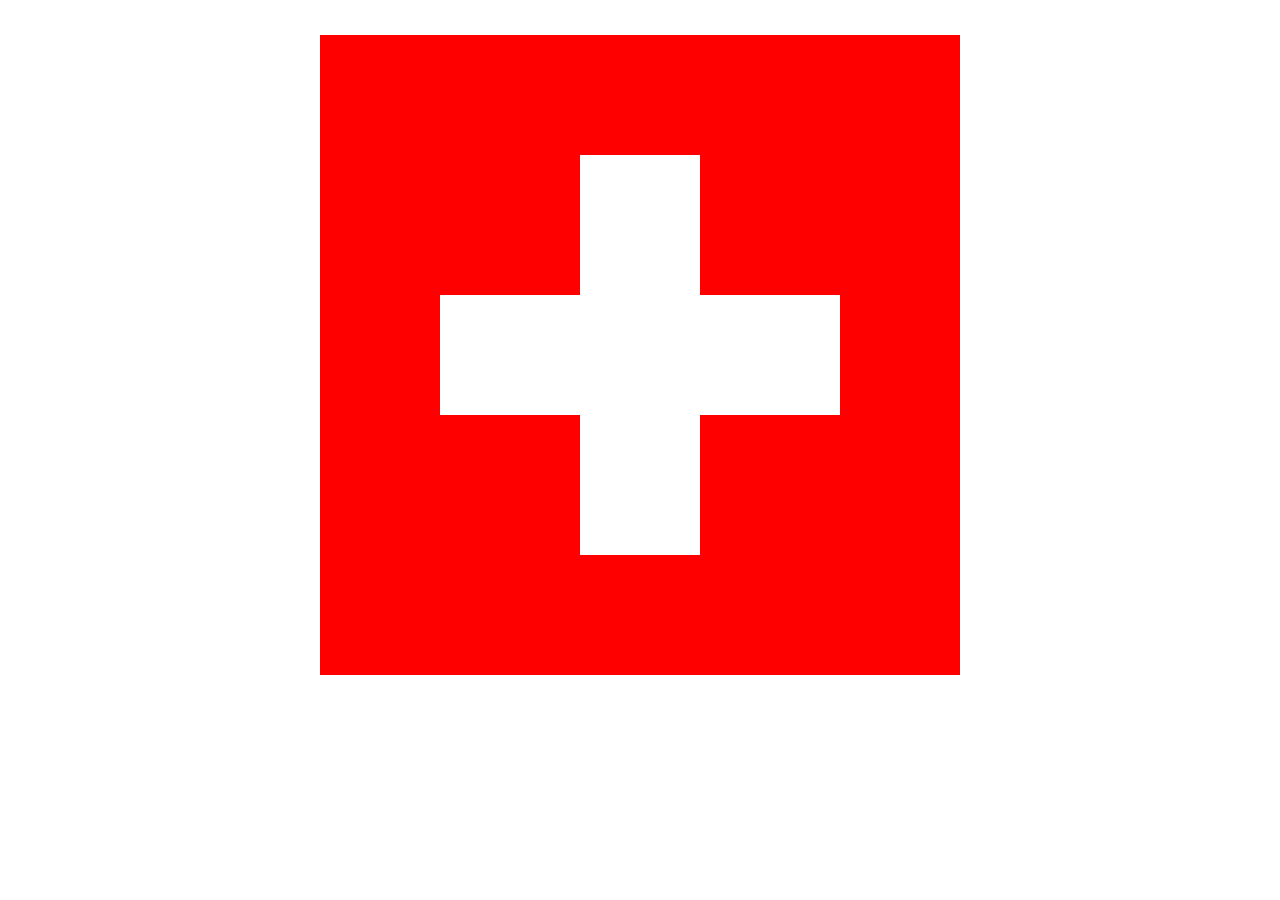
<file: week02/CSS_Week2_İSMET_BAKAY_isvicre_bayragi/index.html>
<!DOCTYPE html>
<html lang="en">
  <head>
    <meta charset="UTF-8" />
    <meta http-equiv="X-UA-Compatible" content="IE=edge" />
    <meta name="viewport" content="width=device-width, initial-scale=1.0" />
    <title>Isvicre Bayragi</title>
    <link rel="stylesheet" href="./index.css" />
  </head>

  <body>
    <main id="container">
      <section class="kirmizi-satir"></section>
      <!--Bayragin alt ve ust kisimlarini karelere bolmeye gerek yok-->
      <section>
        <div class="kirmizi-kutu-dik"></div>
        <div class="kirmizi-kutu-kare1"></div>
        <div class="beyaz-kutu-a"></div>
        <div class="kirmizi-kutu-kare1"></div>
        <div class="kirmizi-kutu-dik"></div>
      </section>
      <!--Karelere bolundukten sonra her iki renkten de ebatlari birbirinden farkli kare ve dikdortgenler ortaya cikti-->
      <section>
        <div class="kirmizi-kutu-kare2"></div>
        <div class="beyaz-kutu-b"></div>
        <div class="beyaz-kutu-kare"></div>
        <div class="beyaz-kutu-b"></div>
        <div class="kirmizi-kutu-kare2"></div>
      </section>
      <section>
        <div class="kirmizi-kutu-dik"></div>
        <div class="kirmizi-kutu-kare1"></div>
        <div class="beyaz-kutu-a"></div>
        <div class="kirmizi-kutu-kare1"></div>
        <div class="kirmizi-kutu-dik"></div>
      </section>
      <!--Ikinci section bolumu kendini tekrar ediyor-->
      <section class="kirmizi-satir"></section>
    </main>
  </body>
</html>
</file>
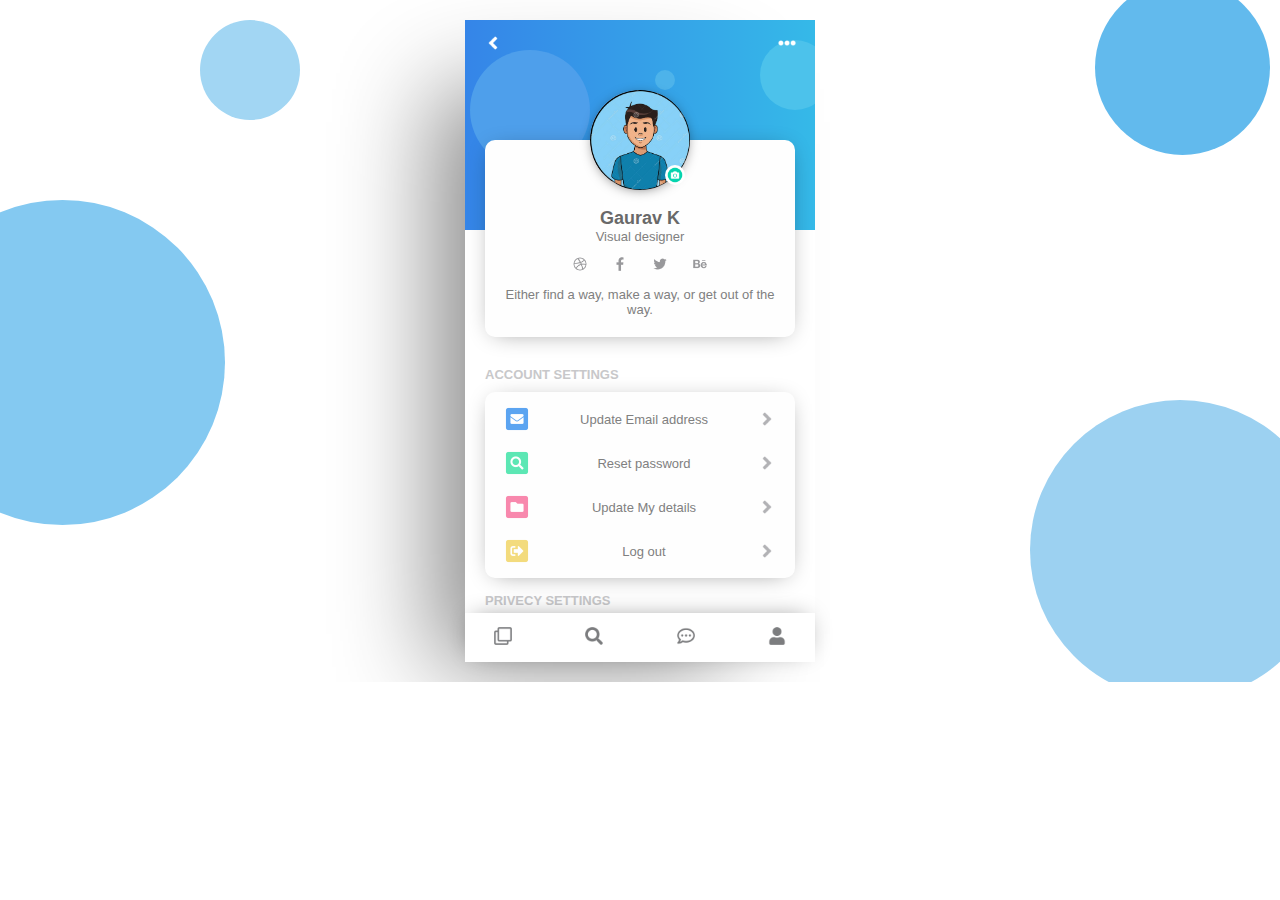
<file: week04/CSS_Week04_Ismet_Bakay_Flexbox_ile_design/index.html>
<!DOCTYPE html>
<html lang="en">
  <head>
    <meta charset="UTF-8" />
    <meta http-equiv="X-UA-Compatible" content="IE=edge" />
    <meta name="viewport" content="width=device-width, initial-scale=1.0" />
    <meta name="author" content="Ismet BAKAY" />
    <title>My Profil</title>
    <link rel="stylesheet" href="./background.css" />
    <link rel="stylesheet" href="./body-main.css" />
    <link rel="stylesheet" href="./main-container.css" />
  </head>
  <body>
    <main>
      <!-- Background -->
      <section clas="background-container">
        <div class="circle circle-1"></div>
        <div class="circle circle-2"></div>
        <div class="circle circle-3"></div>
        <div class="circle circle-4"></div>
      </section>

      <!-- Main container -->
      <section id="main-container">
        <header>
          <!-- Header background -->
          <section clas="background-container">
            <div class="circle circle-5"></div>
            <div class="circle circle-6"></div>
            <div class="circle circle-7"></div>
          </section>

          <!-- Header navigation -->
          <div class="button-container">
            <button class="button-style" type="button">
              <img class="header-nav-icon" src="./icons/back.png" alt="back" />
            </button>
            <button class="button-style" type="button">
              <img
                class="header-nav-icon"
                src="./icons/points.png"
                alt="back"
              />
            </button>
          </div>
        </header>

        <section id="main-content">
          <!-- Profil container-->
          <section id="personel-container">
            <section id="profil-image-container">
              <img
                id="profil-image"
                src="./images/Profil-image.jpg"
                alt="Profil image"
              />
              <img
                id="add-profil-image"
                src="./icons/add-image.png"
                alt="Profil image"
              />
            </section>

            <!-- Personel informations -->
            <section id="info-container">
              <br />
              <p id="name">Gaurav K</p>
              <p id="job">Visual designer</p>

              <!--Social media icons-->
              <section class="social-media">
                <button class="button-style" type="button">
                  <img
                    class="social-media-icon"
                    src="./icons/dribble.png"
                    alt="twitter"
                  />
                </button>
                <button class="button-style" type="button">
                  <img
                    class="social-media-icon"
                    src="./icons/facebook.png"
                    alt="facebook"
                  />
                </button>
                <button class="button-style" type="button">
                  <img
                    class="social-media-icon"
                    src="./icons/twitter.png"
                    alt="twitter"
                  />
                </button>
                <button class="button-style" type="button">
                  <img
                    class="social-media-icon"
                    src="./icons/behance.png"
                    alt="twitter"
                  />
                </button>
              </section>

              <p id="about">
                Either find a way, make a way, or get out of the way.
              </p>
            </section>
          </section>

          <!-- Account settings -->
          <h4 class="title">ACCOUNT SETTINGS</h4>
          <section id="account-settings-container">
            <button class="account-item-button">
              <img class="account-item-icon" src="./icons/email.png" alt="" />
              Update Email address
              <img class="header-nav-icon" src="./icons/right.png" alt="" />
            </button>
            <button class="account-item-button">
              <img
                class="account-item-icon"
                src="./icons/reset-password.png"
                alt=""
              />
              Reset password
              <img class="header-nav-icon" src="./icons/right.png" alt="" />
            </button>
            <button class="account-item-button">
              <img
                class="account-item-icon"
                src="./icons/update-my-details.png"
                alt=""
              />
              Update My details
              <img class="header-nav-icon" src="./icons/right.png" alt="" />
            </button>
            <button class="account-item-button">
              <img class="account-item-icon" src="./icons/logout.png" alt="" />
              Log out
              <img class="header-nav-icon" src="./icons/right.png" alt="" />
            </button>
          </section>
          <!-- Privacy settings -->
          <h4 class="title">PRIVECY SETTINGS</h4>
        </section>

        <footer>
          <button class="button-style" type="button">
            <img
              class="footer-nav-icon"
              src="./icons/clone.png"
              alt="twitter"
            />
          </button>
          <button class="button-style" type="button">
            <img
              class="footer-nav-icon"
              src="./icons/search.png"
              alt="facebook"
            />
          </button>
          <button class="button-style" type="button">
            <img
              class="footer-nav-icon"
              src="./icons/buble.png"
              alt="twitter"
            />
          </button>
          <button class="button-style" type="button">
            <img class="footer-nav-icon" src="./icons/user.png" alt="twitter" />
          </button>
        </footer>
      </section>
    </main>
  </body>
</html>
</file>
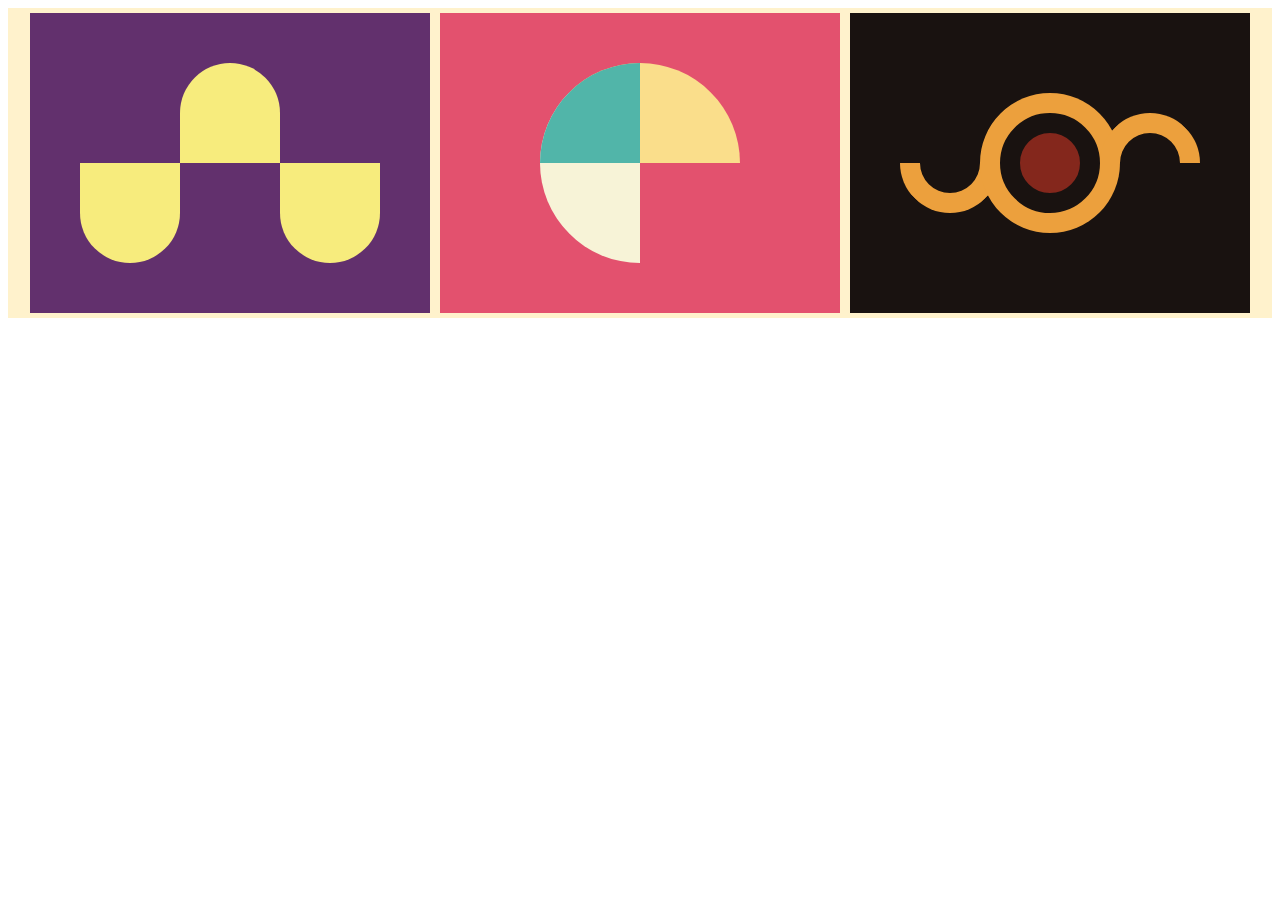
<file: week05/CSS-Exercise/index.html>
<!DOCTYPE html>
<html lang="en">
  <head>
    <meta charset="UTF-8" />
    <meta http-equiv="X-UA-Compatible" content="IE=edge" />
    <meta name="viewport" content="width=device-width, initial-scale=1.0" />
    <meta name="author" content="Ismet BAKAY" />
    <link rel="stylesheet" href="./style.css" />
    <title>CSS Exercise</title>
  </head>

  <body>
    <main>
      <section id="main-container">
        <!-- First Image -->
        <section class="container container-1">
          <div class="shape-1-a"></div>
          <div class="shape-1-b"></div>
          <div class="shape-1-a"></div>
        </section>

        <!-- Second Image  -->
        <section class="container container-2">
          <div class="shape-2"></div>
        </section>

        <!-- Third Image -->
        <section class="container container-3">
          <div class="shape-3 shape-3-a"></div>
          <div class="shape-3 shape-3-b"></div>
          <div class="shape-3 shape-3-c"></div>
        </section>
      </section>
    </main>
  </body>
</html>
</file>
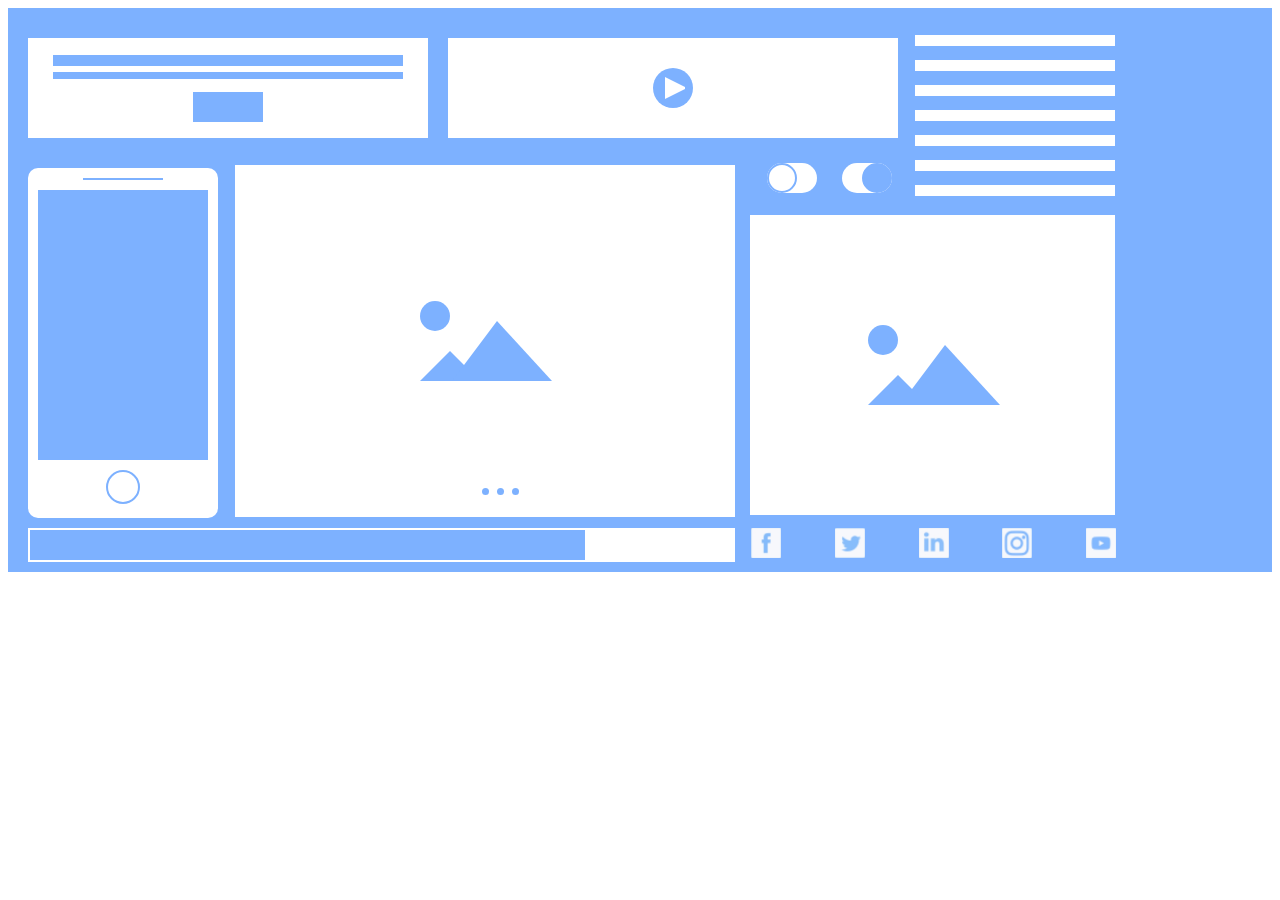
<file: week06/Create Template/index.html>
<!DOCTYPE html>
<html lang="en">
  <head>
    <meta charset="UTF-8" />
    <meta http-equiv="X-UA-Compatible" content="IE=edge" />
    <meta name="viewport" content="width=device-width, initial-scale=1.0" />
    <title>Template</title>
    <link rel="stylesheet" href="./style.css" />
  </head>

  <body>
    <main id="container">
      <!--First line containers-->
      <section>
        <div class="div1">
          <div class="div1-1"></div>
          <div class="div1-2"></div>
          <div class="div1-3"></div>
        </div>
        <div class="div2">
          <div class="div2-1">
            <div class="div2-2"></div>
          </div>
        </div>
        <div class="div3">
          <div class="div3-1"></div>
          <div class="div3-1"></div>
          <div class="div3-1"></div>
          <div class="div3-1"></div>
          <div class="div3-1"></div>
          <div class="div3-1"></div>
          <div class="div3-1"></div>
        </div>
      </section>
      <!--Second line containers-->
      <section class="section2">
        <div class="div4">
          <div class="div4-1">
            <div class="div4-2"></div>
            <div class="div4-3"></div>
            <div class="div4-4"></div>
          </div>
        </div>
        <div class="div5">
          <div class="div5-1">
            <div class="div5-2">
              <div class="div5-3"></div>
              <div class="div5-4"></div>
              <div class="div5-5"></div>
            </div>
            <div class="div5-6"></div>
          </div>
          <div class="div6">
            <div class="div6-1"></div>
          </div>
          <div class="div7">
            <div class="div7-1"></div>
          </div>
        </div>
        <div class="div8">
          <div class="div8-1">
            <div class="div8-2">
              <div class="div8-3"></div>
              <div class="div8-4"></div>
              <div class="div8-5"></div>
            </div>
          </div>
        </div>
      </section>
      <!--Third line containers-->
      <section class="section3">
        <div class="div9">
          <div class="div9-1"></div>
        </div>
        <div class="div10">
          <div>
            <a href="https://www.facebook.com"
              ><img class="div10-1" src="./img/facebook.jpg" alt="facebook"
            /></a>
          </div>
          <div class="div10-2"><img src="./img/twitter.jpg" alt="" /></div>
          <div class="div10-3"><img src="./img/linkedin.jpg" alt="" /></div>
          <div class="div10-4"><img src="./img/instagram.jpg" alt="" /></div>
          <div class="div10-5"><img src="./img/youtube.jpg" alt="" /></div>
        </div>
      </section>
    </main>
  </body>
</html>
</file>
<file: week02/CSS_Week2_İSMET_BAKAY_isvicre_bayragi/index.css>
#container {
  width: 640px;
  margin: 35px auto;
}
/*Seklin bozulmamasi icin bayragin tamami bir container icine alinmistir*/

.kirmizi-satir {
  width: 640px;
  height: 120px;
  background-color: red;
  float: left;
}
.kirmizi-kutu-dik {
  width: 120px;
  height: 140px;
  background-color: red;
  float: left;
}

.kirmizi-kutu-kare1 {
  width: 140px;
  height: 140px;
  background-color: red;
  float: left;
}

.kirmizi-kutu-kare2 {
  width: 120px;
  height: 120px;
  background-color: red;
  float: left;
}

.beyaz-kutu-a {
  width: 120px;
  height: 140px;
  background-color: white;
  float: left;
}

.beyaz-kutu-b {
  width: 140px;
  height: 120px;
  background-color: white;
  float: left;
}

.beyaz-kutu-kare {
  width: 120px;
  height: 120px;
  background-color: white;
  float: left;
}
/*Bayrak karelere bolunmus ve her kutucuk icin bir class atanmistir*/
</file>
<file: week04/CSS_Week04_Ismet_Bakay_Flexbox_ile_design/background.css>
/* Background*/
.background-container {
  position: relative;
}
.circle {
  border-radius: 50%;
  position: absolute;
}
.circle-1 {
  width: 100px;
  height: 100px;
  background-color: #a2d6f3;
  top: 20px;
  left: 200px;
}
.circle-2 {
  width: 325px;
  height: 325px;
  background-color: #84c9f1;
  top: 200px;
  left: -100px;
}
.circle-3 {
  width: 175px;
  height: 175px;
  background-color: #62baed;
  top: -20px;
  right: 10px;
}
.circle-4 {
  width: 300px;
  height: 300px;
  background-color: #9cd1f1;
  top: 400px;
  right: -50px;
}
.circle-5 {
  width: 120px;
  height: 120px;
  background-color: #4e9feb;
  top: 30px;
  left: 5px;
}
.circle-6 {
  width: 20px;
  height: 20px;
  background-color: #4db3ea;
  top: 50px;
  left: 190px;
}
.circle-7 {
  width: 70px;
  height: 70px;
  background-color: #4cc2eb;
  top: 20px;
  right: -15px;
}
</file>
<file: week04/CSS_Week04_Ismet_Bakay_Flexbox_ile_design/body-main.css>
body {
  margin: 0px;
  padding: 0px;
}

main {
  display: flex;
  justify-content: center;
  align-items: center;
  position: relative;
  overflow: hidden;
}
</file>
<file: week04/CSS_Week04_Ismet_Bakay_Flexbox_ile_design/main-container.css>
/* Main container */
#main-container {
  width: 350px;
  margin-top: 20px;
  margin-bottom: 20px;

  box-shadow: -62px 37px 99px -32px rgba(0, 0, 0, 0.46);
  background-color: white;
  z-index: 2;
}

header {
  position: relative;
  overflow: hidden;
  height: 210px;
  background: linear-gradient(90deg, #3585e8, #35b9e8);
}

.button-container {
  position: relative;
  display: flex;
  flex-direction: row;
  justify-content: space-between;
  padding: 10px;
}

.button-style {
  background-color: transparent;
  background-repeat: no-repeat;
  border: none;
  cursor: pointer;
  overflow: hidden;
}

.header-nav-icon {
  width: 24px;
}

#main-content {
  position: relative;
  display: flex;
  flex-direction: column;
  justify-content: center;
}

#personel-container {
  position: relative;
  margin: -90px 20px 20px 20px;
  padding: 0px 10px 10px 10px;
  border-radius: 10px;
  background-color: #fefefe;
  box-shadow: 0px 3px 24px -9px rgba(0, 0, 0, 0.48);

  display: flex;
  flex-direction: column;
  align-items: center;
}

#profil-image-container {
  position: relative;
  margin-top: -50px;
  height: 100px;
  width: 100px;
}

#profil-image {
  width: 100px;
  border-radius: 50%;
  box-shadow: 0px 2px 15px -7px #000000;
}

#add-profil-image {
  position: absolute;
  right: 5px;
  bottom: 5px;
  width: 20px;
  border-radius: 50%;

  background-color: white;
  background-repeat: no-repeat;
  border: none;
  cursor: pointer;
  overflow: hidden;
}

#info-container {
  display: flex;
  flex-direction: column;
  align-items: center;
}

#name {
  text-align: center;
  padding: 0px;
  margin: 0px;
  color: dimgray;
  font-family: Verdana, Geneva, Tahoma, sans-serif;
  font-size: large;
  font-weight: bold;
}

#job {
  text-align: center;
  padding: 0px;
  margin: 0px;
  color: gray;
  font-family: Verdana, Geneva, Tahoma, sans-serif;
  font-size: small;
  font-weight: normal;
}

.social-media {
  display: flex;
  flex-direction: row;
  justify-content: space-between;
  padding: 10px 10px;
  width: 150px;
}

.social-media-icon {
  width: 18px;
  background-color: transparent;
  background-repeat: no-repeat;
  border: none;
  cursor: pointer;
  overflow: hidden;
}

#about {
  text-align: center;
  padding: 0px 0px 10px 0px;
  margin: 0px;
  color: gray;
  font-family: Verdana, Geneva, Tahoma, sans-serif;
  font-size: small;
  font-weight: normal;
}

.title {
  margin: 10px 20px 5px 20px;
  color: #c8c8ca;
  font-family: Verdana, Geneva, Tahoma, sans-serif;
  font-size: small;
}

#account-settings-container {
  position: relative;

  display: flex;
  flex-direction: column;
  align-content: flex-start;

  margin: 5px 20px;
  padding: 5px;
  border-radius: 10px;
  background-color: #fefefe;
  box-shadow: 0px 3px 24px -9px rgba(0, 0, 0, 0.48);
}

.account-item-button {
  display: flex;
  flex-direction: row;
  align-items: center;
  justify-content: space-between;

  background-color: transparent;
  background-repeat: no-repeat;
  border: none;
  cursor: pointer;
  overflow: hidden;

  text-align: center;
  margin: 0px;
  color: gray;
  font-family: Verdana, Geneva, Tahoma, sans-serif;
  font-size: small;
  font-weight: normal;
  margin: 5px;
}

.account-item-icon {
  height: 32px;
}

footer {
  position: relative;
  display: flex;
  flex-direction: row;
  justify-content: space-between;

  padding: 10px 20px 10px 20px;
  box-shadow: 0px -3px 24px -9px rgba(0, 0, 0, 0.48);
}

.footer-nav-icon {
  flex-direction: row;
  width: 24px;
  background-color: transparent;
  background-repeat: no-repeat;
  border: none;
  cursor: pointer;
  overflow: hidden;
}
</file>
<file: week05/CSS-Exercise/style.css>
#main-container {
  display: flex;
  flex-direction: row;
  justify-content: center;
  align-items: center;
  background-color: #fff2cc;
}

/* The common properties of the three containers */
.container {
  height: 300px;
  width: 400px;
  margin: 5px;
  display: flex;
  flex-direction: row;
  justify-content: center;
  align-items: center;
}

/* The first container */
.container-1 {
  background-color: #62306d;
}

/* The first and the last shape into the first container */
.shape-1-a {
  width: 100px;
  border-top: 100px solid transparent;
  border-bottom: 100px solid #f7ec7d;
  border-radius: 50px;
}

/* The shape in the middle into the first container */
.shape-1-b {
  width: 100px;
  border-top: 100px solid #f7ec7d;
  border-bottom: 100px solid transparent;
  border-radius: 50px;
}

/* The second container */
.container-2 {
  background-color: #e3516e;
}

/* The shape into the second container */
.shape-2 {
  border-right: 100px solid transparent;
  border-top: 100px solid #fade8b;
  border-left: 100px solid #51b5a9;
  border-bottom: 100px solid #f7f3d7;
  border-radius: 100px;
  transform: rotate(45deg);
}

/* The third container */
.container-3 {
  background-color: #191210;
}

/* The common properties of the shapes into the third containers */
.shape-3 {
  width: 60px;
  height: 60px;
  border-radius: 50px;
  transform: rotate(45deg);
}

/* The first part into the third container */
.shape-3-a {
  border-right: 20px solid #eca03d;
  border-top: 20px solid transparent;
  border-left: 20px solid transparent;
  border-bottom: 20px solid #eca03d;
}

/* The shape in the middle into the third container */
.shape-3-b {
  background-color: #84271c;
  border: 20px solid #191210;
  box-shadow: 0px 0px 0px 20px #eca03d;
}

/* The third part into the third container */
.shape-3-c {
  border-right: 20px solid transparent;
  border-top: 20px solid #eca03d;
  border-left: 20px solid #eca03d;
  border-bottom: 20px solid transparent;
}
</file>
<file: week06/Create Template/style.css>
#container {
  background-color: rgb(125, 177, 255);
  padding: 10px;
}
/*First line containers*/
.section1 {
  display: flex;
  justify-content: center;
  align-items: center;
}
.div1 {
  width: 400px;
  height: 100px;
  background-color: white;
  display: flex;
  align-items: center;
  justify-content: center;
  flex-direction: column;
  margin: 10px;
  float: left;
}
.div1-1 {
  width: 350px;
  height: 11px;
  background-color: rgb(125, 177, 255);
}
.div1-2 {
  width: 350px;
  height: 7px;
  background-color: rgb(125, 177, 255);
  margin-top: 6px;
}
.div1-3 {
  width: 70px;
  height: 30px;
  background-color: rgb(125, 177, 255);
  margin-top: 13px;
}
.div2 {
  width: 450px;
  height: 100px;
  background-color: white;
  display: flex;
  align-items: center;
  justify-content: center;
  margin: 10px;
  float: left;
}
.div2-1 {
  width: 40px;
  height: 40px;
  border-radius: 50px;
  background-color: rgb(125, 177, 255);
}
.div2-2 {
  width: 5px;
  height: 2px;
  border-top: 10px solid transparent;
  border-bottom: 10px solid transparent;
  border-left: 20px solid white;
  margin-top: 9px;
  margin-left: 12px;
}
.div3 {
  display: flex;
  flex-direction: column;
  margin: 10px;
}
.div3-1 {
  width: 200px;
  height: 11px;
  background-color: white;
  margin: 7px;
}
/*Second line containers*/
.section2 {
  display: flex;
  margin-top: -55px;
}
.div4 {
  margin: 10px;
}
.div4-1 {
  width: 190px;
  height: 350px;
  background-color: white;
  border-radius: 10px;
  display: flex;
  align-items: center;
  justify-content: center;
  flex-direction: column;
}
.div4-2 {
  width: 80px;
  height: 2px;
  background: rgb(125, 177, 255);
  margin-bottom: 5px;
}
.div4-3 {
  width: 170px;
  height: 270px;
  background-color: rgb(125, 177, 255);
  margin: 5px;
}
.div4-4 {
  width: 30px;
  height: 30px;
  background: white;
  border: 2px rgb(125, 177, 255) solid;
  border-radius: 25px;
  margin: 5px;
}
.div5 {
  display: flex;
}
.div5-1 {
  width: 500px;
  height: 352px;
  background: white;
  border: 2px rgb(125, 177, 255) solid;
  margin: 5px;
  display: flex;
  align-items: center;
  justify-content: center;
}
.div5-2 {
  width: 130px;
  height: 80px;
  background: white;
  display: flex;
}
.div5-3 {
  width: 0;
  height: 0;
  border-bottom: 30px solid rgb(125, 177, 255);
  border-left: 30px solid transparent;
  border-right: 30px solid transparent;
  align-self: flex-end;
}
.div5-4 {
  width: 0;
  height: 0;
  border-bottom: 60px solid rgb(125, 177, 255);
  border-left: 45px solid transparent;
  border-right: 55px solid transparent;
  align-self: flex-end;
  margin-left: -28px;
}
.div5-5 {
  width: 30px;
  height: 30px;
  background: rgb(125, 177, 255);
  border-radius: 25px;
  position: absolute;
}
.div5-6 {
  width: 7px;
  height: 7px;
  background: rgb(125, 177, 255);
  border-radius: 25px;
  position: absolute;
  margin-top: 300px;
  box-shadow: 15px 0 0 rgb(125, 177, 255), 30px 0 0 rgb(125, 177, 255);
}
.div6 {
  width: 50px;
  height: 30px;
  background: white;
  border-radius: 25px;
  margin-left: 25px;
  margin-top: 5px;
  float: left;
}
.div6-1 {
  width: 26px;
  height: 26px;
  background: white;
  border: 2px rgb(125, 177, 255) solid;
  border-radius: 25px;
}
.div7 {
  width: 50px;
  height: 30px;
  background: white;
  border-radius: 25px;
  margin-left: 25px;
  margin-top: 5px;
  display: flex;
  justify-content: end;
}
.div7-1 {
  width: 26px;
  height: 26px;
  background: rgb(125, 177, 255);
  border: 2px rgb(125, 177, 255) solid;
  border-radius: 25px;
}
.div8 {
  display: flex;
  position: absolute;
  margin-left: 725px;
  margin-top: 50px;
}
.div8-1 {
  width: 365px;
  height: 300px;
  background: white;
  border: 2px rgb(125, 177, 255) solid;
  margin: 5px;
  display: flex;
  align-items: center;
  justify-content: center;
}
.div8-2 {
  width: 130px;
  height: 80px;
  background: white;
  display: flex;
}
.div8-3 {
  width: 0;
  height: 0;
  border-bottom: 30px solid rgb(125, 177, 255);
  border-left: 30px solid transparent;
  border-right: 30px solid transparent;
  align-self: flex-end;
}
.div8-4 {
  width: 0;
  height: 0;
  border-bottom: 60px solid rgb(125, 177, 255);
  border-left: 45px solid transparent;
  border-right: 55px solid transparent;
  align-self: flex-end;
  margin-left: -28px;
}
.div8-5 {
  width: 30px;
  height: 30px;
  background: rgb(125, 177, 255);
  border-radius: 25px;
  position: absolute;
}
/*Third line containers*/
.section3 {
  display: flex;
}
.div9 {
  width: 703px;
  height: 30px;
  background-color: rgb(125, 177, 255);
  border: 2px white solid;
  margin-left: 10px;
}
.div9-1 {
  width: 150px;
  height: 30px;
  background-color: white;
  position: absolute;
  margin-left: 555px;
}
.div10 {
  width: 365px;
  height: 30px;
  background-color: rgb(125, 177, 255);
  margin-left: 16px;
  display: flex;
  justify-content: space-between;
}
.div10-1 {
  width: 30px;
  height: 30px;
}
.div10-2 > img {
  width: 30px;
  height: 30px;
}
.div10-3 > img {
  width: 30px;
  height: 30px;
}
.div10-4 > img {
  width: 30px;
  height: 30px;
}
.div10-5 > img {
  width: 30px;
  height: 30px;
}
</file>
